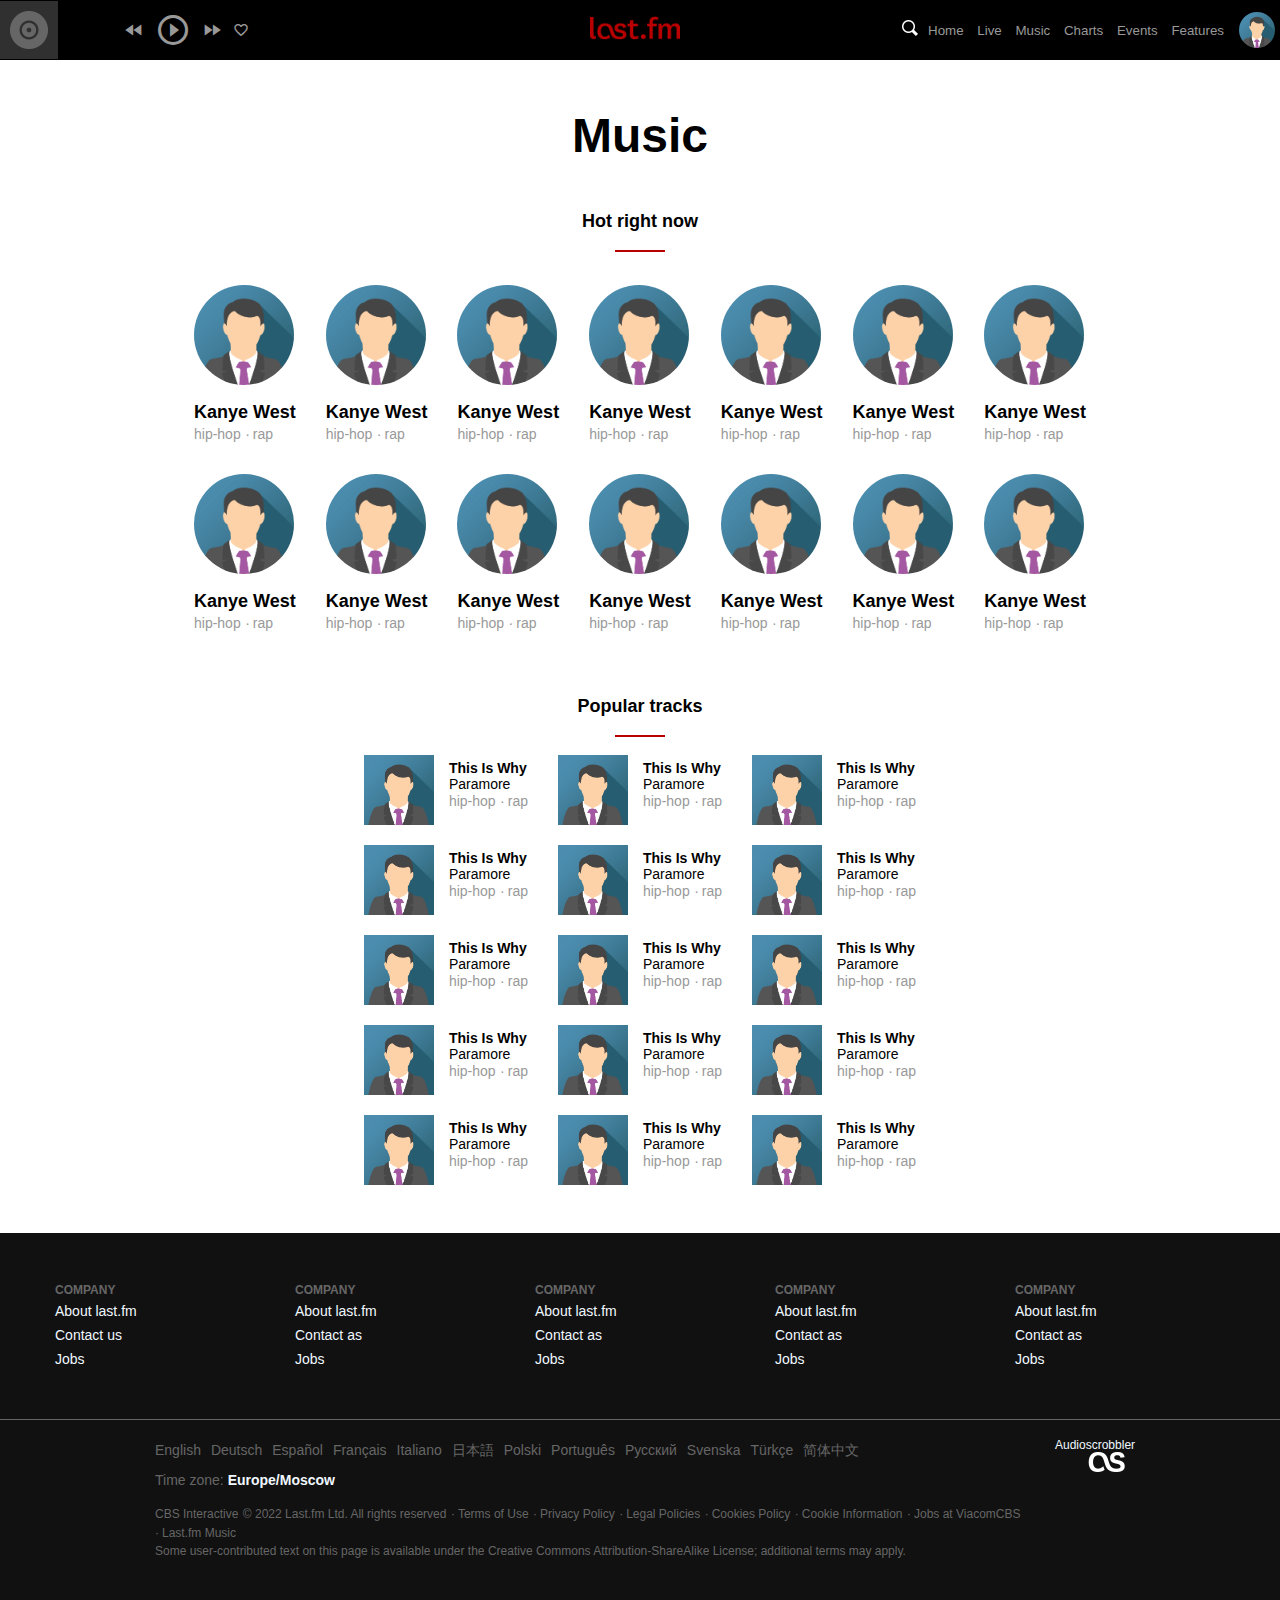
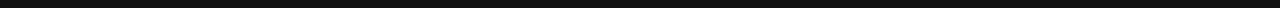
<file: public/index.html>
<!DOCTYPE html>
<html lang="en">
<head>
    <meta charset="utf-8"/>
    <link rel="icon" href="%PUBLIC_URL%/favicon.ico"/>
    <meta name="viewport" content="width=device-width, initial-scale=1"/>
    <meta name="theme-color" content="#000000"/>
    <meta name="description" content="Web site created using create-react-app"/>
    <link rel="stylesheet" href="styles.css">
    <!-- Icons -->
    <link rel="stylesheet" href="https://fonts.googleapis.com/icon?family=Material+Icons">
    <title>Last.fm</title>
</head>
<body class="app">

<header class="header">
    <div class="header__player">
        <img src="player_default_album.png" alt="player_default_album">
        <ul class="header__player__panel">
            <li class="header__player__panel_item">
                <button class="button_transparent">
                    <i class="material-icons header__player__panel__button__i" style="font-size: 22px">fast_rewind</i>
                </button>
            </li>
            <li class="header__player__panel_item">
                <button class="button_transparent">
                    <i class="material-icons header__player__panel__button__i" style="font-size: 36px">play_circle_outline</i>
                </button>
            </li>
            <li class="header__player__panel_item">
                <button class="button_transparent">
                    <i class="material-icons header__player__panel__button__i" style="font-size: 22px">fast_forward</i>
                </button>
            </li>
            <li class="header__player__panel_item">
                <button class="button_transparent">
                    <i class="material-icons header__player__panel__button__i" style="font-size: 16px">favorite_border</i>
                </button>
            </li>
        </ul>
    </div>
    <div class="header__logo">
        <a href="/" class="link"><img class="header__logo__img-last-fm" src="logo.png" alt="last.fm"></a>
    </div>
    <div class="header__nav">
        <a class="link" href="search_page.html">
            <img class="header__nav___img-search" src="search.png" alt="search">
        </a>
        <nav>
            <ul class="header__nav-list">
                <li class="header__nav-item"><a href="/" class="header__link">Home</a></li>
                <li class="header__nav-item"><a href="/" class="header__link">Live</a></li>
                <li class="header__nav-item"><a href="/" class="header__link">Music</a></li>
                <li class="header__nav-item"><a href="/" class="header__link">Charts</a></li>
                <li class="header__nav-item"><a href="/" class="header__link">Events</a></li>
                <li class="header__nav-item"><a href="/" class="header__link">Features</a></li>
            </ul>
        </nav>
        <img class="avatar avatar-profile" src="avatar.png" alt="Profile avatar">
    </div>
</header>

<main class="main">
    <div class="container">
        <h1 class="main__title">Music</h1>
        <section class="main__section">
            <h2 class="main__title">Hot right now</h2>
            <ul class="main__artists-list">
                <li class="main__artists-item">
                    <img class="avatar avatar-artist" src="avatar.png" alt="Artist avatar">
                    <h3 class="artist-name">Kanye West</h3>
                    <ul>
                        <li class="musical-genre">hip-hop</li>
                        <li class="musical-genre">rap</li>
                    </ul>
                </li>
                <li class="main__artists-item">
                    <img class="avatar avatar-artist" src="avatar.png" alt="Artist avatar">
                    <h3 class="artist-name">Kanye West</h3>
                    <ul>
                        <li class="musical-genre">hip-hop</li>
                        <li class="musical-genre">rap</li>
                    </ul>
                </li>
                <li class="main__artists-item">
                    <img class="avatar avatar-artist" src="avatar.png" alt="Artist avatar">
                    <h3 class="artist-name">Kanye West</h3>
                    <ul>
                        <li class="musical-genre">hip-hop</li>
                        <li class="musical-genre">rap</li>
                    </ul>
                </li>
                <li class="main__artists-item">
                    <img class="avatar avatar-artist" src="avatar.png" alt="Artist avatar">
                    <h3 class="artist-name">Kanye West</h3>
                    <ul>
                        <li class="musical-genre">hip-hop</li>
                        <li class="musical-genre">rap</li>
                    </ul>
                </li>
                <li class="main__artists-item">
                    <img class="avatar avatar-artist" src="avatar.png" alt="Artist avatar">
                    <h3 class="artist-name">Kanye West</h3>
                    <ul>
                        <li class="musical-genre">hip-hop</li>
                        <li class="musical-genre">rap</li>
                    </ul>
                </li>
                <li class="main__artists-item">
                    <img class="avatar avatar-artist" src="avatar.png" alt="Artist avatar">
                    <h3 class="artist-name">Kanye West</h3>
                    <ul>
                        <li class="musical-genre">hip-hop</li>
                        <li class="musical-genre">rap</li>
                    </ul>
                </li>
                <li class="main__artists-item">
                    <img class="avatar avatar-artist" src="avatar.png" alt="Artist avatar">
                    <h3 class="artist-name">Kanye West</h3>
                    <ul>
                        <li class="musical-genre">hip-hop</li>
                        <li class="musical-genre">rap</li>
                    </ul>
                </li>
                <li class="main__artists-item">
                    <img class="avatar avatar-artist" src="avatar.png" alt="Artist avatar">
                    <h3 class="artist-name">Kanye West</h3>
                    <ul>
                        <li class="musical-genre">hip-hop</li>
                        <li class="musical-genre">rap</li>
                    </ul>
                </li>
                <li class="main__artists-item">
                    <img class="avatar avatar-artist" src="avatar.png" alt="Artist avatar">
                    <h3 class="artist-name">Kanye West</h3>
                    <ul>
                        <li class="musical-genre">hip-hop</li>
                        <li class="musical-genre">rap</li>
                    </ul>
                </li>
                <li class="main__artists-item">
                    <img class="avatar avatar-artist" src="avatar.png" alt="Artist avatar">
                    <h3 class="artist-name">Kanye West</h3>
                    <ul>
                        <li class="musical-genre">hip-hop</li>
                        <li class="musical-genre">rap</li>
                    </ul>
                </li>
                <li class="main__artists-item">
                    <img class="avatar avatar-artist" src="avatar.png" alt="Artist avatar">
                    <h3 class="artist-name">Kanye West</h3>
                    <ul>
                        <li class="musical-genre">hip-hop</li>
                        <li class="musical-genre">rap</li>
                    </ul>
                </li>
                <li class="main__artists-item">
                    <img class="avatar avatar-artist" src="avatar.png" alt="Artist avatar">
                    <h3 class="artist-name">Kanye West</h3>
                    <ul>
                        <li class="musical-genre">hip-hop</li>
                        <li class="musical-genre">rap</li>
                    </ul>
                </li>
                <li class="main__artists-item">
                    <img class="avatar avatar-artist" src="avatar.png" alt="Artist avatar">
                    <h3 class="artist-name">Kanye West</h3>
                    <ul>
                        <li class="musical-genre">hip-hop</li>
                        <li class="musical-genre">rap</li>
                    </ul>
                </li>
                <li class="main__artists-item">
                    <img class="avatar avatar-artist" src="avatar.png" alt="Artist avatar">
                    <h3 class="artist-name">Kanye West</h3>
                    <ul>
                        <li class="musical-genre">hip-hop</li>
                        <li class="musical-genre">rap</li>
                    </ul>
                </li>
            </ul>
        </section>
        <sectidon class="main__section">
            <h2 class="main__title">Popular tracks</h2>
            <ul class="main__tracks-list">
                <li class="main__tracks-item">
                    <img class="track-img" src="avatar.png" alt="avatar">
                    <div class="track-description">
                        <h3 class="track-name">This Is Why</h3>
                        <p class="track-artist-name">Paramore</p>
                        <ul>
                            <li class="musical-genre">hip-hop</li>
                            <li class="musical-genre">rap</li>
                        </ul>
                    </div>
                </li>
                <li class="main__tracks-item">
                    <img class="track-img" src="avatar.png" alt="avatar">
                    <div class="track-description">
                        <h3 class="track-name">This Is Why</h3>
                        <p class="track-artist-name">Paramore</p>
                        <ul>
                            <li class="musical-genre">hip-hop</li>
                            <li class="musical-genre">rap</li>
                        </ul>
                    </div>
                </li>
                <li class="main__tracks-item">
                    <img class="track-img" src="avatar.png" alt="avatar">
                    <div class="track-description">
                        <h3 class="track-name">This Is Why</h3>
                        <p class="track-artist-name">Paramore</p>
                        <ul>
                            <li class="musical-genre">hip-hop</li>
                            <li class="musical-genre">rap</li>
                        </ul>
                    </div>
                </li>
                <li class="main__tracks-item">
                    <img class="track-img" src="avatar.png" alt="avatar">
                    <div class="track-description">
                        <h3 class="track-name">This Is Why</h3>
                        <p class="track-artist-name">Paramore</p>
                        <ul>
                            <li class="musical-genre">hip-hop</li>
                            <li class="musical-genre">rap</li>
                        </ul>
                    </div>
                </li>
                <li class="main__tracks-item">
                    <img class="track-img" src="avatar.png" alt="avatar">
                    <div class="track-description">
                        <h3 class="track-name">This Is Why</h3>
                        <p class="track-artist-name">Paramore</p>
                        <ul>
                            <li class="musical-genre">hip-hop</li>
                            <li class="musical-genre">rap</li>
                        </ul>
                    </div>
                </li>
                <li class="main__tracks-item">
                    <img class="track-img" src="avatar.png" alt="avatar">
                    <div class="track-description">
                        <h3 class="track-name">This Is Why</h3>
                        <p class="track-artist-name">Paramore</p>
                        <ul>
                            <li class="musical-genre">hip-hop</li>
                            <li class="musical-genre">rap</li>
                        </ul>
                    </div>
                </li>
                <li class="main__tracks-item">
                    <img class="track-img" src="avatar.png" alt="avatar">
                    <div class="track-description">
                        <h3 class="track-name">This Is Why</h3>
                        <p class="track-artist-name">Paramore</p>
                        <ul>
                            <li class="musical-genre">hip-hop</li>
                            <li class="musical-genre">rap</li>
                        </ul>
                    </div>
                </li>
                <li class="main__tracks-item">
                    <img class="track-img" src="avatar.png" alt="avatar">
                    <div class="track-description">
                        <h3 class="track-name">This Is Why</h3>
                        <p class="track-artist-name">Paramore</p>
                        <ul>
                            <li class="musical-genre">hip-hop</li>
                            <li class="musical-genre">rap</li>
                        </ul>
                    </div>
                </li>
                <li class="main__tracks-item">
                    <img class="track-img" src="avatar.png" alt="avatar">
                    <div class="track-description">
                        <h3 class="track-name">This Is Why</h3>
                        <p class="track-artist-name">Paramore</p>
                        <ul>
                            <li class="musical-genre">hip-hop</li>
                            <li class="musical-genre">rap</li>
                        </ul>
                    </div>
                </li>
                <li class="main__tracks-item">
                    <img class="track-img" src="avatar.png" alt="avatar">
                    <div class="track-description">
                        <h3 class="track-name">This Is Why</h3>
                        <p class="track-artist-name">Paramore</p>
                        <ul>
                            <li class="musical-genre">hip-hop</li>
                            <li class="musical-genre">rap</li>
                        </ul>
                    </div>
                </li>
                <li class="main__tracks-item">
                    <img class="track-img" src="avatar.png" alt="avatar">
                    <div class="track-description">
                        <h3 class="track-name">This Is Why</h3>
                        <p class="track-artist-name">Paramore</p>
                        <ul>
                            <li class="musical-genre">hip-hop</li>
                            <li class="musical-genre">rap</li>
                        </ul>
                    </div>
                </li>
                <li class="main__tracks-item">
                    <img class="track-img" src="avatar.png" alt="avatar">
                    <div class="track-description">
                        <h3 class="track-name">This Is Why</h3>
                        <p class="track-artist-name">Paramore</p>
                        <ul>
                            <li class="musical-genre">hip-hop</li>
                            <li class="musical-genre">rap</li>
                        </ul>
                    </div>
                </li>
                <li class="main__tracks-item">
                    <img class="track-img" src="avatar.png" alt="avatar">
                    <div class="track-description">
                        <h3 class="track-name">This Is Why</h3>
                        <p class="track-artist-name">Paramore</p>
                        <ul>
                            <li class="musical-genre">hip-hop</li>
                            <li class="musical-genre">rap</li>
                        </ul>
                    </div>
                </li>
                <li class="main__tracks-item">
                    <img class="track-img" src="avatar.png" alt="avatar">
                    <div class="track-description">
                        <h3 class="track-name">This Is Why</h3>
                        <p class="track-artist-name">Paramore</p>
                        <ul>
                            <li class="musical-genre">hip-hop</li>
                            <li class="musical-genre">rap</li>
                        </ul>
                    </div>
                </li>
                <li class="main__tracks-item">
                    <img class="track-img" src="avatar.png" alt="avatar">
                    <div class="track-description">
                        <h3 class="track-name">This Is Why</h3>
                        <p class="track-artist-name">Paramore</p>
                        <ul>
                            <li class="musical-genre">hip-hop</li>
                            <li class="musical-genre">rap</li>
                        </ul>
                    </div>
                </li>
            </ul>
        </section>
    </div>
</main>

<footer class="footer">
    <div class="footer__top">
        <div class="footer__top__row">
            <ul class="footer__top__col">
                <h2 class="footer__top__col__title">Company</h2>
                <li><a href="/" class="link">About last.fm</a></li>
                <li><a href="/" class="link">Contact us</a></li>
                <li><a href="/" class="link">Jobs</a></li>
            </ul>
            <ul class="footer__top__col">
                <h2 class="footer__top__col__title">Company</h2>
                <li><a href="/" class="link">About last.fm</a></li>
                <li><a href="/" class="link">Contact as</a></li>
                <li><a href="/" class="link">Jobs</a></li>
            </ul>
            <ul class="footer__top__col">
                <h2 class="footer__top__col__title">Company</h2>
                <li><a href="/" class="link">About last.fm</a></li>
                <li><a href="/" class="link">Contact as</a></li>
                <li><a href="/" class="link">Jobs</a></li>
            </ul>
            <ul class="footer__top__col">
                <h2 class="footer__top__col__title">Company</h2>
                <li><a href="/" class="link">About last.fm</a></li>
                <li><a href="/" class="link">Contact as</a></li>
                <li><a href="/" class="link">Jobs</a></li>
            </ul>
            <ul class="footer__top__col">
                <h2 class="footer__top__col__title">Company</h2>
                <li><a href="/" class="link">About last.fm</a></li>
                <li><a href="/" class="link">Contact as</a></li>
                <li><a href="/" class="link">Jobs</a></li>
            </ul>
        </div>
    </div>
    <hr color="#666" style="height: 1px; border: none;"/>
    <div class="footer__bottom">
        <div class="footer__bottom__row">
            <div class="footer__bottom__row__info">
                <ul class="footer__bottom__language-list">
                    <li class="footer__bottom__language-item link">English</li>
                    <li class="footer__bottom__language-item link">Deutsch</li>
                    <li class="footer__bottom__language-item link">Español</li>
                    <li class="footer__bottom__language-item link">Français</li>
                    <li class="footer__bottom__language-item link">Italiano</li>
                    <li class="footer__bottom__language-item link">日本語</li>
                    <li class="footer__bottom__language-item link">Polski</li>
                    <li class="footer__bottom__language-item link">Português</li>
                    <li class="footer__bottom__language-item link">Русский</li>
                    <li class="footer__bottom__language-item link">Svenska</li>
                    <li class="footer__bottom__language-item link">Türkçe</li>
                    <li class="footer__bottom__language-item link">简体中文</li>
                </ul>
                <p class="footer__bottom__timezone">
                    <span style="color: #666">Time zone:
                        <strong style="color: aliceblue">Europe/Moscow</strong>
                    </span>
                </p>
                <div>
                    <ul class="footer__bottom__legal-list">
                        <li class="footer__bottom__legal-item"><a href="/" class="link">CBS Interactive </a></li>
                        <li class="footer__bottom__legal-item">© 2022 Last.fm Ltd. All rights reserved</li>
                        <li class="footer__bottom__legal-item"><a href="/" class="link">Terms of Use</a></li>
                        <li class="footer__bottom__legal-item"><a href="/" class="link">Privacy Policy</a></li>
                        <li class="footer__bottom__legal-item"><a href="/" class="link">Legal Policies</a></li>
                        <li class="footer__bottom__legal-item"><a href="/" class="link">Cookies Policy</a></li>
                        <li class="footer__bottom__legal-item"><a href="/" class="link">Cookie Information</a></li>
                        <li class="footer__bottom__legal-item"><a href="/" class="link">Jobs at ViacomCBS</a></li>
                        <li class="footer__bottom__legal-item"><a href="/" class="link">Last.fm Music</a></li>
                    </ul>
                    <p class="footer__bottom__legal-wiki">Some user-contributed text on this page is available under the <a href="/" class="link">Creative Commons Attribution-ShareAlike License;</a> additional terms may apply.</p>
                </div>
            </div>
            <div class="footer__bottom__row__logo">
                <p>Audioscrobbler</p>
                <img class="footer__bottom__row__logo__img" src="footer_logo.png" alt="footer_logo">
            </div>
    </div>
</footer>
</body>
</html>
</file>
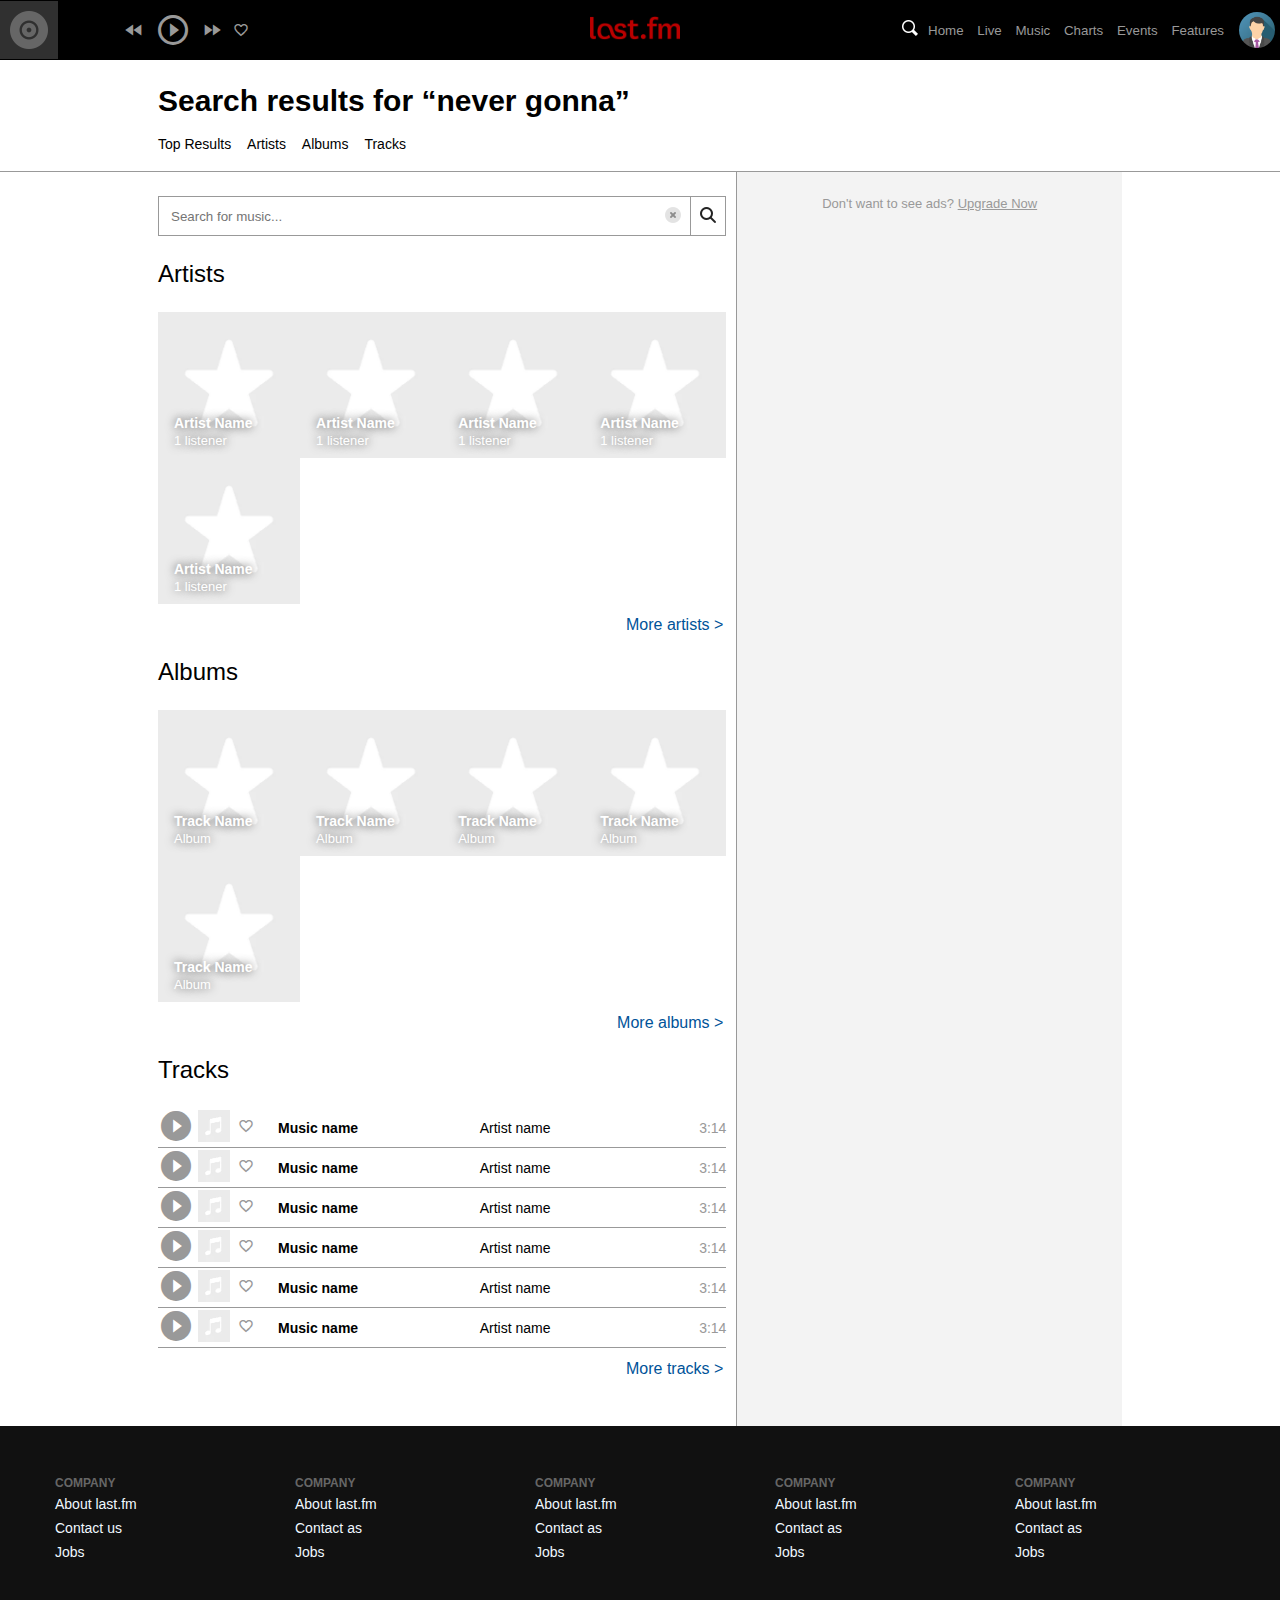
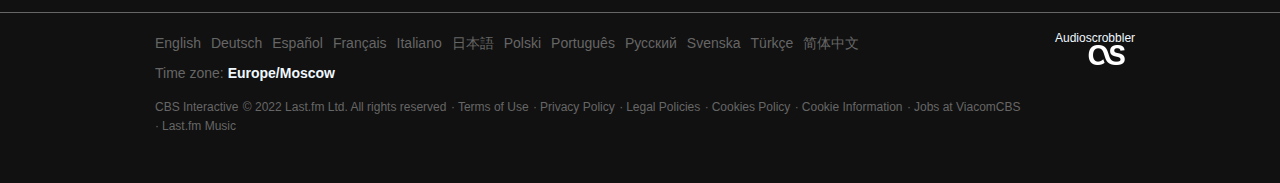
<file: public/search_page.html>
<!DOCTYPE html>
<html lang="en">
<head>
    <meta charset="utf-8"/>
    <link rel="icon" href="/favicon.ico"/>
    <meta name="viewport" content="width=device-width, initial-scale=1"/>
    <meta name="theme-color" content="#000000"/>
    <meta name="description" content="Web site created using create-react-app"/>
    <link rel="stylesheet" href="styles.css">
    <!-- Icons -->
    <link rel="stylesheet" href="https://fonts.googleapis.com/icon?family=Material+Icons">
    <title>Last.fm</title>
</head>
<body class="app">

<header class="header">
    <div class="header__player">
        <img src="player_default_album.png" alt="player_default_album">
        <ul class="header__player__panel">
            <li class="header__player__panel_item">
                <button class="button_transparent">
                    <i class="material-icons header__player__panel__button__i" style="font-size: 22px">fast_rewind</i>
                </button>
            </li>
            <li class="header__player__panel_item">
                <button class="button_transparent">
                    <i class="material-icons header__player__panel__button__i" style="font-size: 36px">play_circle_outline</i>
                </button>
            </li>
            <li class="header__player__panel_item">
                <button class="button_transparent">
                    <i class="material-icons header__player__panel__button__i" style="font-size: 22px">fast_forward</i>
                </button>
            </li>
            <li class="header__player__panel_item">
                <button class="button_transparent">
                    <i class="material-icons header__player__panel__button__i" style="font-size: 16px">favorite_border</i>
                </button>
            </li>
        </ul>
    </div>
    <div class="header__logo">
        <a href="/" class="link"><img class="header__logo__img-last-fm" src="logo.png" alt="last.fm"></a>
    </div>
    <div class="header__nav">
        <a class="link" href="search_page.html">
            <img class="header__nav___img-search" src="search.png" alt="search">
        </a>
        <nav>
            <ul class="header__nav-list">
                <li class="header__nav-item"><a href="/" class="header__link">Home</a></li>
                <li class="header__nav-item"><a href="/" class="header__link">Live</a></li>
                <li class="header__nav-item"><a href="/" class="header__link">Music</a></li>
                <li class="header__nav-item"><a href="/" class="header__link">Charts</a></li>
                <li class="header__nav-item"><a href="/" class="header__link">Events</a></li>
                <li class="header__nav-item"><a href="/" class="header__link">Features</a></li>
            </ul>
        </nav>
        <img class="avatar avatar-profile" src="avatar.png" alt="Profile avatar">
    </div>
</header>

<main class="main">
    <div class="container">
        <section class="main__section">
            <h1 class="main__search-title">Search results for “never gonna”</h1>
            <nav>
                <ul class="main__search-nav-list">
                    <li class="main__search_nav-item"><a href="/">Top Results</a></li>
                    <li class="main__search_nav-item"><a href="/">Artists</a></li>
                    <li class="main__search_nav-item"><a href="/">Albums</a></li>
                    <li class="main__search_nav-item"><a href="/">Tracks</a></li>
                </ul>
            </nav>
        </section>
    </div>
    <hr color="#999" style="height: 1px; border: none;"/>
    <div class="container">
        <div class="main__search-content">
            <div class="main__search-content__left-side">
                <form class="main__search-content__search-form">
                    <input class="main__search-content__search-form__input" placeholder="Search for music..." value="" required>
                    <button class="button__search-reset button_transparent" type="reset">
                        <img class="button__search-img" src="button_reset.png">
                    </button>
                    <button class="button__search-submit button_transparent" type="submit">
                        <img class="button__search-img" src="button_search.png">
                    </button>
                </form>
                <section class="main__section">
                    <h2 class="main__search-content__title"><a href="/" class="link">Artists</a></h2>
                    <ul class="main__search-content__block-list">
                        <li class="main__search-content__block-item">
                            <a class="main__search-content__block-title link">Artist Name</a>
                            <a class="main__search-content__block-subtitle link">1 listener</a>
                            <img class="main__search-content__block-img" src="search_artist.png" alt="Image for 'No One's Gonna Love You (Paul Epworth Mix)">
                        </li>
                        <li class="main__search-content__block-item">
                            <a class="main__search-content__block-title link">Artist Name</a>
                            <a class="main__search-content__block-subtitle link">1 listener</a>
                            <img class="main__search-content__block-img" src="search_artist.png" alt="Image for 'No One's Gonna Love You (Paul Epworth Mix)">
                        </li>
                        <li class="main__search-content__block-item">
                            <a class="main__search-content__block-title link">Artist Name</a>
                            <a class="main__search-content__block-subtitle link">1 listener</a>
                            <img class="main__search-content__block-img" src="search_artist.png" alt="Image for 'No One's Gonna Love You (Paul Epworth Mix)">
                        </li>
                        <li class="main__search-content__block-item">
                            <a class="main__search-content__block-title link">Artist Name</a>
                            <a class="main__search-content__block-subtitle link">1 listener</a>
                            <img class="main__search-content__block-img" src="search_artist.png" alt="Image for 'No One's Gonna Love You (Paul Epworth Mix)">
                        </li>
                        <li class="main__search-content__block-item">
                            <a class="main__search-content__block-title link">Artist Name</a>
                            <a class="main__search-content__block-subtitle link">1 listener</a>
                            <img class="main__search-content__block-img" src="search_artist.png" alt="Image for 'No One's Gonna Love You (Paul Epworth Mix)">
                        </li>
                    </ul>
                    <a class="main__search-content__more-link link" href="/">More artists</a>
                </section>
                <section class="main__section">
                    <h2 class="main__search-content__title"><a href="/" class="link">Albums</a></h2>
                    <ul class="main__search-content__block-list">
                        <li class="main__search-content__block-item">
                            <a class="main__search-content__block-title link">Track Name</a>
                            <a class="main__search-content__block-subtitle link">Album</a>
                            <img class="main__search-content__block-img" src="search_artist.png" alt="Image for 'No One's Gonna Love You (Paul Epworth Mix)">
                        </li>
                        <li class="main__search-content__block-item">
                            <a class="main__search-content__block-title link">Track Name</a>
                            <a class="main__search-content__block-subtitle link">Album</a>
                            <img class="main__search-content__block-img" src="search_artist.png" alt="Image for 'No One's Gonna Love You (Paul Epworth Mix)">
                        </li>
                        <li class="main__search-content__block-item">
                            <a class="main__search-content__block-title link">Track Name</a>
                            <a class="main__search-content__block-subtitle link">Album</a>
                            <img class="main__search-content__block-img" src="search_artist.png" alt="Image for 'No One's Gonna Love You (Paul Epworth Mix)">
                        </li>
                        <li class="main__search-content__block-item">
                            <a class="main__search-content__block-title link">Track Name</a>
                            <a class="main__search-content__block-subtitle link">Album</a>
                            <img class="main__search-content__block-img" src="search_artist.png" alt="Image for 'No One's Gonna Love You (Paul Epworth Mix)">
                        </li>
                        <li class="main__search-content__block-item">
                            <a class="main__search-content__block-title link">Track Name</a>
                            <a class="main__search-content__block-subtitle link">Album</a>
                            <img class="main__search-content__block-img" src="search_artist.png" alt="Image for 'No One's Gonna Love You (Paul Epworth Mix)">
                        </li>
                    </ul>
                    <a class="main__search-content__more-link link" href="/">More albums</a>
                </section>
                <section class="main__section">
                    <h2 class="main__search-content__title"><a href="/" class="link">Tracks</a></h2>
                    <table class="main__search-content__track-table">
                        <tbody>
                            <tr class="table__bottom__border">
                                <td class="main__search-content__track-table__play">
                                    <i class="material-icons" style="font-size: 36px; color: #999;">play_circle_filled</i>
                                </td>
                                <td class="main__search-content__track-table__music">
                                    <img class="main__search-content__track-table__music-img" src="music.jpg">
                                </td>
                                <td class="main__search-content__track-table__favorite">
                                    <i class="material-icons" style="font-size: 16px; color: #999">favorite_border</i>
                                </td>
                                <td class="main__search-content__track-table__music-name">
                                    <a class="link">Music name</a>
                                </td>
                                <td><a class="link">Artist name</a></td>
                                <td class="main__search-content__track-table__duration">3:14</td>
                            </tr>
                            <tr class="table__bottom__border">
                                <td class="main__search-content__track-table__play">
                                    <i class="material-icons" style="font-size: 36px; color: #999;">play_circle_filled</i>
                                </td>
                                <td class="main__search-content__track-table__music">
                                    <img class="main__search-content__track-table__music-img" src="music.jpg">
                                </td>
                                <td class="main__search-content__track-table__favorite">
                                    <i class="material-icons" style="font-size: 16px; color: #999">favorite_border</i>
                                </td>
                                <td class="main__search-content__track-table__music-name">
                                    <a class="link">Music name</a>
                                </td>
                                <td><a class="link">Artist name</a></td>
                                <td class="main__search-content__track-table__duration">3:14</td>
                            </tr>
                            <tr class="table__bottom__border">
                                <td class="main__search-content__track-table__play">
                                    <i class="material-icons" style="font-size: 36px; color: #999;">play_circle_filled</i>
                                </td>
                                <td class="main__search-content__track-table__music">
                                    <img class="main__search-content__track-table__music-img" src="music.jpg">
                                </td>
                                <td class="main__search-content__track-table__favorite">
                                    <i class="material-icons" style="font-size: 16px; color: #999">favorite_border</i>
                                </td>
                                <td class="main__search-content__track-table__music-name">
                                    <a class="link">Music name</a>
                                </td>
                                <td><a class="link">Artist name</a></td>
                                <td class="main__search-content__track-table__duration">3:14</td>
                            </tr>
                            <tr class="table__bottom__border">
                                <td class="main__search-content__track-table__play">
                                    <i class="material-icons" style="font-size: 36px; color: #999;">play_circle_filled</i>
                                </td>
                                <td class="main__search-content__track-table__music">
                                    <img class="main__search-content__track-table__music-img" src="music.jpg">
                                </td>
                                <td class="main__search-content__track-table__favorite">
                                    <i class="material-icons" style="font-size: 16px; color: #999">favorite_border</i>
                                </td>
                                <td class="main__search-content__track-table__music-name">
                                    <a class="link">Music name</a>
                                </td>
                                <td><a class="link">Artist name</a></td>
                                <td class="main__search-content__track-table__duration">3:14</td>
                            </tr>
                            <tr class="table__bottom__border">
                                <td class="main__search-content__track-table__play">
                                    <i class="material-icons" style="font-size: 36px; color: #999;">play_circle_filled</i>
                                </td>
                                <td class="main__search-content__track-table__music">
                                    <img class="main__search-content__track-table__music-img" src="music.jpg">
                                </td>
                                <td class="main__search-content__track-table__favorite">
                                    <i class="material-icons" style="font-size: 16px; color: #999">favorite_border</i>
                                </td>
                                <td class="main__search-content__track-table__music-name">
                                    <a class="link">Music name</a>
                                </td>
                                <td><a class="link">Artist name</a></td>
                                <td class="main__search-content__track-table__duration">3:14</td>
                            </tr>
                            <tr class="table__bottom__border">
                                <td class="main__search-content__track-table__play">
                                    <i class="material-icons" style="font-size: 36px; color: #999;">play_circle_filled</i>
                                </td>
                                <td class="main__search-content__track-table__music">
                                    <img class="main__search-content__track-table__music-img" src="music.jpg">
                                </td>
                                <td class="main__search-content__track-table__favorite">
                                    <i class="material-icons" style="font-size: 16px; color: #999">favorite_border</i>
                                </td>
                                <td class="main__search-content__track-table__music-name">
                                    <a class="link">Music name</a>
                                </td>
                                <td><a class="link">Artist name</a></td>
                                <td class="main__search-content__track-table__duration">3:14</td>
                            </tr>
                        </tbody>
                    </table>
                    <a class="main__search-content__more-link link" href="/">More tracks</a>
                </section>
            </div>
            <div class="main__search-content__right-side">
                <p class="main__search-content__right-side__p">Don't want to see ads? <a href="/" class="link">Upgrade Now</a></p>
            </div>
        </div>
    </div>
</main>

<footer class="footer">
    <div class="footer__top">
        <div class="footer__top__row">
            <ul class="footer__top__col">
                <h2 class="footer__top__col__title">Company</h2>
                <li><a href="/" class="link">About last.fm</a></li>
                <li><a href="/" class="link">Contact us</a></li>
                <li><a href="/" class="link">Jobs</a></li>
            </ul>
            <ul class="footer__top__col">
                <h2 class="footer__top__col__title">Company</h2>
                <li><a href="/" class="link">About last.fm</a></li>
                <li><a href="/" class="link">Contact as</a></li>
                <li><a href="/" class="link">Jobs</a></li>
            </ul>
            <ul class="footer__top__col">
                <h2 class="footer__top__col__title">Company</h2>
                <li><a href="/" class="link">About last.fm</a></li>
                <li><a href="/" class="link">Contact as</a></li>
                <li><a href="/" class="link">Jobs</a></li>
            </ul>
            <ul class="footer__top__col">
                <h2 class="footer__top__col__title">Company</h2>
                <li><a href="/" class="link">About last.fm</a></li>
                <li><a href="/" class="link">Contact as</a></li>
                <li><a href="/" class="link">Jobs</a></li>
            </ul>
            <ul class="footer__top__col">
                <h2 class="footer__top__col__title">Company</h2>
                <li><a href="/" class="link">About last.fm</a></li>
                <li><a href="/" class="link">Contact as</a></li>
                <li><a href="/" class="link">Jobs</a></li>
            </ul>
        </div>
    </div>
    <hr color="#666" style="height: 1px; border: none;"/>
    <div class="footer__bottom">
        <div class="footer__bottom__row">
            <div class="footer__bottom__row__info">
                <ul class="footer__bottom__language-list">
                    <li class="footer__bottom__language-item link">English</li>
                    <li class="footer__bottom__language-item link">Deutsch</li>
                    <li class="footer__bottom__language-item link">Español</li>
                    <li class="footer__bottom__language-item link">Français</li>
                    <li class="footer__bottom__language-item link">Italiano</li>
                    <li class="footer__bottom__language-item link">日本語</li>
                    <li class="footer__bottom__language-item link">Polski</li>
                    <li class="footer__bottom__language-item link">Português</li>
                    <li class="footer__bottom__language-item link">Русский</li>
                    <li class="footer__bottom__language-item link">Svenska</li>
                    <li class="footer__bottom__language-item link">Türkçe</li>
                    <li class="footer__bottom__language-item link">简体中文</li>
                </ul>
                <p class="footer__bottom__timezone">
                    <span style="color: #666">Time zone:
                        <strong style="color: aliceblue">Europe/Moscow</strong>
                    </span>
                </p>
                <div>
                    <ul class="footer__bottom__legal-list">
                        <li class="footer__bottom__legal-item"><a href="/" class="link">CBS Interactive </a></li>
                        <li class="footer__bottom__legal-item">© 2022 Last.fm Ltd. All rights reserved</li>
                        <li class="footer__bottom__legal-item"><a href="/" class="link">Terms of Use</a></li>
                        <li class="footer__bottom__legal-item"><a href="/" class="link">Privacy Policy</a></li>
                        <li class="footer__bottom__legal-item"><a href="/" class="link">Legal Policies</a></li>
                        <li class="footer__bottom__legal-item"><a href="/" class="link">Cookies Policy</a></li>
                        <li class="footer__bottom__legal-item"><a href="/" class="link">Cookie Information</a></li>
                        <li class="footer__bottom__legal-item"><a href="/" class="link">Jobs at ViacomCBS</a></li>
                        <li class="footer__bottom__legal-item"><a href="/" class="link">Last.fm Music</a></li>
                    </ul>
                </div>
            </div>
            <div class="footer__bottom__row__logo">
                <p>Audioscrobbler</p>
                <img class="footer__bottom__row__logo__img" src="footer_logo.png" alt="footer_logo">
            </div>
    </div>
</footer>
</body>
</html>
</file>
<file: public/styles.css>
* {
    margin: 0;
    padding: 0;
    box-sizing: border-box;
}

.app {
    display: grid;
    grid-template-rows: min-content 1fr min-content;
    height: 100vh;
    font-family: Barlow,Open Sans,Lucida Grande,Helvetica Neue,Helvetica,Arial,Sans-serif;
}

.container {
    padding: 0 30px 0 30px;
    margin: 0 auto;
    width: 1024px;
}

.header__link, .link {
    color: inherit;
    text-decoration: none;
}

.link:hover {
    text-decoration: underline;
    opacity: inherit;
}

.avatar {
    border-radius: 50%;
}

.avatar-profile {
    width: 36px;
    height: 36px;
}

.avatar-artist {
    width: 100px;
    height: 100px;
}

.track-img {
    width: 70px;
    height: 70px;
}

.track-description {
    display: flex;
    flex-direction: column;
    margin: 5px 0 5px 15px;
}

.button_transparent {
    background-color: transparent;
    border: transparent;
}

.artist-name {
    font-size: large;
    font-weight: bold;
    margin-top: 12px;
}

.track-name, .track-artist-name {
    font-size: 14px;
}

.track-name {
    font-weight: bold;
}

.musical-genre {
    display: inline-block;
    color: #999;
    font-size: 14px;
    line-height: 18px;
}

.musical-genre:nth-child(n+2):before {
    content: " ·";
    font-weight: normal;
    margin-right: 3px;
}

.header {
    display: flex;
    align-items: center;
    background-color: black;
    height: 60px;
}

.header__player {
    display: flex;
    flex: 1;
}

.header__player__panel {
    display: flex;
    align-items: center;
    margin-left: 60px;
}

.header__player__panel_item {
    display: inline-block;
}

.header__player__panel__button__i {
    color: #999;
    margin: 5px;
}

.header__logo {
    display: flex;
    flex: 0.5;
    justify-content: center;
    margin-right: 15px;
    margin-left: 15px;
}

.header__logo__img-last-fm {
    width: 90px
}

.header__nav {
    display: flex;
    flex: 1;
    justify-content: flex-end;
    align-items: center;
    margin-right: 5px;
    margin-left: 5px;
}

.header__nav___img-search {
    height: 16px;
}

.header__nav-list {
    font-size: smaller;
    font-weight: lighter;
    margin-right: 15px;
}

.header__nav-item {
    color: #999;
    display: inline-block;
    margin-left: 10px;
}

.header__nav-item:hover {
    color: white;
}

.main__section {
    display: flex;
    flex-direction: column;
}

.main__title {
    font-weight: bold;
    text-align: center;
    margin-top: 48px;
    font-size: 48px;
}

.main__section .main__title{
    font-size: large;
}

.main__section .main__title:after {
    display: block;
    content: "";
    background: #b90000;
    height: 2px;
    width: 50px;
    margin: 18px auto;
}

.main__artists-list {
    display: flex;
    flex-wrap: wrap;
    justify-content: center;
}

.main__artists-item {
    display: inline-block;
    margin: 15px;
    line-height: 21px;
}

.main__tracks-list {
    display: grid;
    grid-gap: 20px 30px;
    grid-template-columns: repeat(3, 1fr);
    grid-template-rows: repeat(5, 1fr);
    margin-left: auto;
    margin-right: auto;
}

.main__tracks-item {
    display: flex;
}

.footer {
    background-color: #111;
    margin-top: 48px;
}

.footer__top__col {
    color: aliceblue;
    list-style-type: none;
    width: 240px;
    padding: 0 15px 0 15px;
    font-size: 14px;
}

.footer__top__col__title {
    color: #666;
    text-transform: uppercase;
    font-size: 12px;
    line-height: 18px;
}

.footer__top {
    padding: 48px 0 48px;
}

.footer__top__row {
    display: flex;
    justify-content: center;
    line-height: 24px; 
    padding-left: 30px;
    padding-right: 30px;
}

.footer__bottom {
    color: aliceblue;
    padding: 18px 0 48px;
}

.footer__bottom__row {
    display: flex;
    justify-content: center;
    padding-left: 30px;
    padding-right: 30px;
}

.footer__bottom__row__info {
    width: 900px;
}
.footer__bottom__row__logo {
    width: 100px;
    padding-right: 15px;
    padding-left: 15px;
    text-align: right;
    font-size: 12px;
}

.footer__bottom__row__logo__img {
    width: 37px;
    height: 20px;
}

.footer__bottom__language-list {
    display: flex;
    flex-direction: row;
    font-size: 14px;
    padding: 0 15px 0 15px;
}

.footer__bottom__language-item {
    color: #666;
    display: inline;
    cursor: pointer;
    margin-right: 10px;
    line-height: 24px;
}

.footer__bottom__timezone {
    font-size: 14px;
    line-height: 24px;
    margin-top: 6px;
    padding: 0 15px 0 15px;
    font-weight: normal;
}

.footer__bottom__legal-list {
    padding: 0 15px 0 15px;
    margin-top: 12px;
}

.footer__bottom__legal-item {
    display: inline-block;
    line-height: 18px;
    font-size: 12px;
    color: #666;
}

.footer__bottom__legal-item:nth-child(n+3):before {
    content: " ·";
    font-weight: normal;
    margin-right: 3px;
}

.footer__bottom__legal-wiki {
    padding: 0 15px 0 15px;
    color: #666;
    font-size: 12px;
    line-height: 18px;
}

.main__search-title {
    font-size: 30px;
    margin-top: 24px;
}

.main__search-nav-list {
    margin-top: 18px;
    font-size: 14px;
}

.main__search_nav-item {
    display: inline-block;
    margin-right: 2px;
    padding-right: 10px;
}

.main__search_nav-item > a {
    color: inherit;
    text-decoration: none;
}

.main__search_nav-item:after {
    display: block;
    content: "";
    height: 1px;
    margin-top: 18px;
}

.main__search_nav-item:hover:after {
    background: #b90000;
}

.main__search-content {
    display: grid;
    grid-template-columns: 60% 40%;
}

.main__search-content__search-form {
    display: flex;
    margin-top: 24px;
    height: 40px;
    border-color: #999;
}

.main__search-content__search-form__input {
    width: 100%;
    height: 100%;
    padding: 6px 0px 6px 12px;
    border: 1px solid #999;
    border-right: none;
}

.main__search-content__search-form__input:focus {
    outline: none;
}

.main__search-content .main__section {
    margin-top: 24px;
}

.main__search-content__block-list {
    display: grid;
    grid-template-columns: repeat(4, 1fr);
    grid-template-rows: repeat(2, 1fr);
    margin-top: 24px;
    margin-left: auto;
    margin-right: auto;
}

.main__search-content__block-item {
    display: inline-block;
    position: relative;
}

.main__search-content__block-img {
    height: 100%;
    width: 100%;
}

.main__search-content__block-title, .main__search-content__block-subtitle {
    position: absolute;
    line-height: 18px;
    color: white;
    bottom: 8px;
    left: 16px;
    text-shadow: 0 0 10px rgb(0 0 0 / 70%);
}

.main__search-content__block-title {
    bottom: 26px;
    font-size: 14px;
    font-weight: bold;
}

.main__search-content__block-subtitle {
    font-size: small;
}

.main__search-content__more-link {
    color: #005399;
    text-align: right;
    margin-top: 12px;
}

.main__search-content__more-link:nth-child(3):after {
    content: " >";
    font-weight: normal;
    margin-right: 3px;
}

.main__search-content__right-side {
    border-left: solid;
    border-width: 1px;
    border-color: #999;
    background-color: rgb(243, 243, 243);
    margin-bottom: -100%;
}

.main__search-content__right-side__p {
    color: #999;
    margin-top: 24px;
    text-align: center;
    font-size: small;
}

.main__search-content__left-side {
    margin-right: 10px;
}

.main__search-content__track-table {
    border-collapse: collapse; 
    margin-top: 24px;
    font-size: 14px;
}

.table__bottom__border {
    border-bottom: 0.5px solid;
    border-color: #999;
}

.table__bottom__border:hover {
    background-color:  #f9f9f9;
}

.main__search-content__track-table__play, .main__search-content__track-table__music, .main__search-content__track-table__favorite {
    width: 40px;
}

.main__search-content__track-table__music-img {
    width: 32px;
    height: 32px;
}

.main__search-content__track-table__music-name {
    font-weight: bold;
}

.main__search-content__track-table__duration {
    color: #999;
    text-align: right;
}

.button__search-img {
    width: 16px;
    height: 16px;
}

.button__search-reset, .button__search-submit {
    width: 40px;
    height: 40px;
    border: 1px solid #999;
    border-left: none;
}

.main__search-content__title {
    font-weight: normal;
}

.main__search-content__right-side__p > a {
    text-decoration: underline;
}

.main__search-content__right-side__p > a:hover {
    text-decoration: none;
}
</file>
